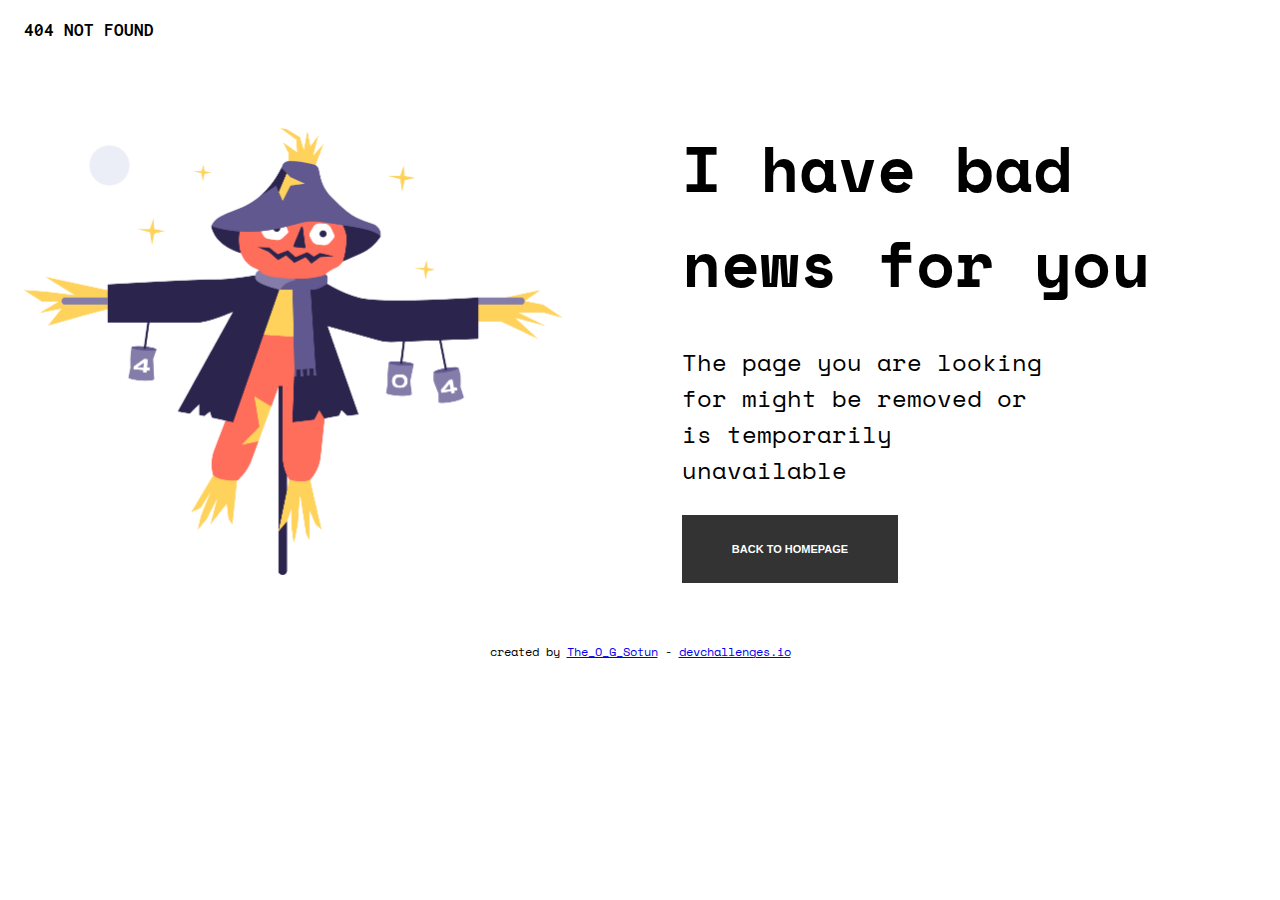
<file: index.html>
<!DOCTYPE html>
<html lang="en">
<head>
  <meta charset="UTF-8">
  <meta http-equiv="X-UA-Compatible" content="IE=edge">
  <meta name="viewport" content="width=device-width, initial-scale=1.0">
  <title>404 Not Found Challenge</title>
  <link rel="stylesheet" href="index.css">
  <link rel="shortcut icon" href="devchallenges.png" type="image/x-icon">
</head>
<body>
  <header>
    <h3>404 NOT FOUND</h3>
  </header>
  <main>
    <div class="image">
      <img src="Scarecrow.png" alt="scarecrow image">
    </div>
    <div class="main-text">
      <h1>I have bad news for you</h1>
      <p>The page you are looking for might be removed or is temporarily unavailable</p>
      <button type="button">BACK TO HOMEPAGE</button>
    </div>
  </main>
  <footer><p>created by <a href="https://devchallenges.io/portfolio/Sotun-1010">The_O_G_Sotun</a> - <a href="https://devchallenges.io/challenges/wBunSb7FPrIepJZAg0sY">devchallenges.io</a></footer>
</body>
</html>
</file>
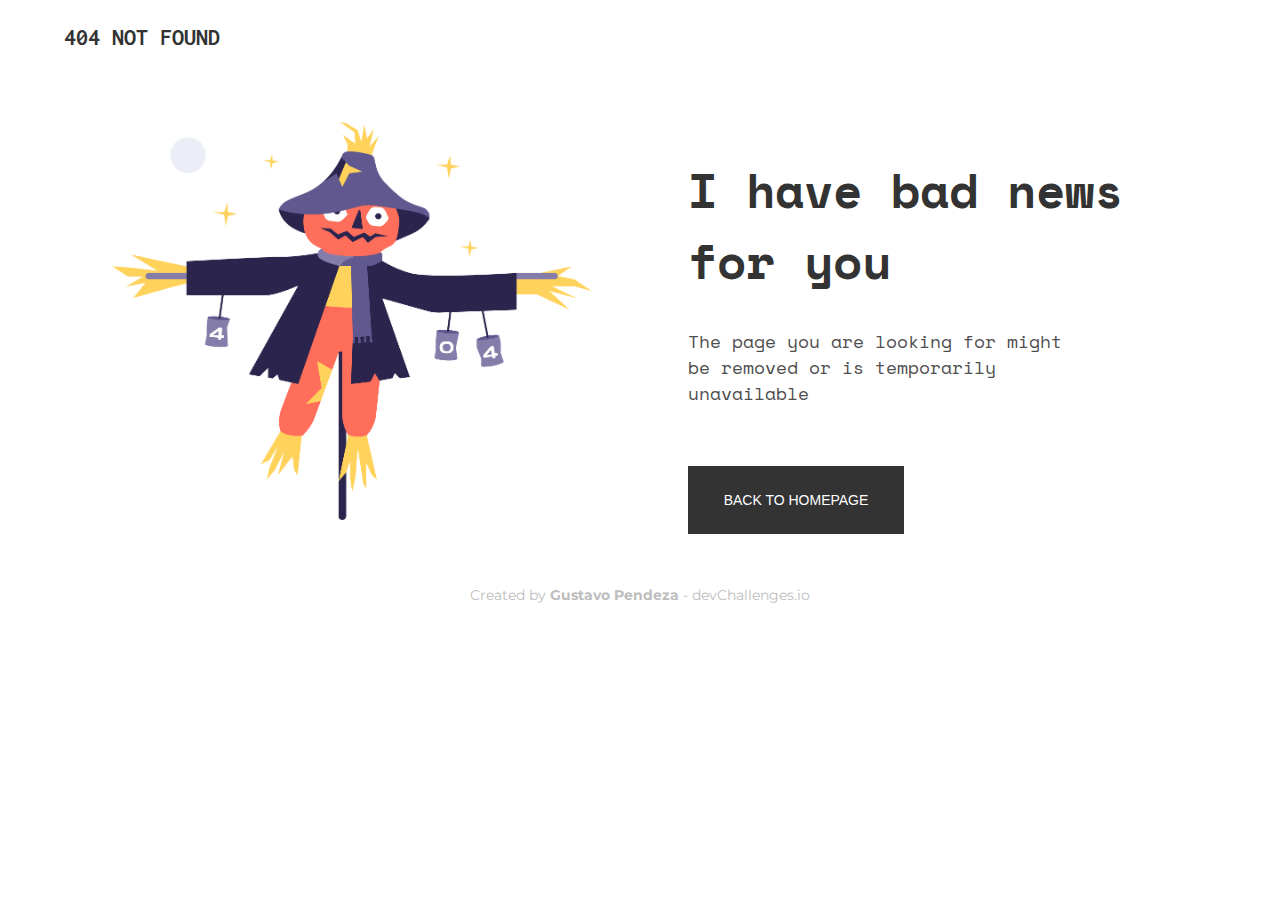
<file: 404-responsive-master/index.html>
<!DOCTYPE html>
<html lang="en">

<head>
    <meta charset="UTF-8">
    <meta http-equiv="X-UA-Compatible" content="IE=edge">
    <meta name="viewport" content="width=device-width, initial-scale=1.0">
    <link rel="icon" href="assets/devchallenges.png">
    <link rel="stylesheet" href="styles/style.css">
    <title>404 NOT FOUND</title>
</head>

<body>

    <header>
        <h3>404 NOT FOUND</h3>
    </header>

    <main>
        <div>
            <img src="assets/Scarecrow.png" alt="Scarecrow">
        </div>

        <div>
            <h1>I have bad news for you</h1>

            <p>The page you are looking for might be removed or is temporarily unavailable</p>

            <button>
                BACK TO HOMEPAGE
            </button>
        </div>

    </main>

    <footer>
        <span>Created by <b>Gustavo Pendeza</b> - devChallenges.io</span>
    </footer>

</body>

</html>
</file>
<file: index.css>
/* Fonts */
  @import url('https://fonts.googleapis.com/css2?family=Inconsolata:wght@500;600;700;800;900&family=Space+Mono:ital,wght@0,400;0,700;1,400;1,700&display=swap');

  /* font-family: 'Inconsolata', monospace;
font-family: 'Space Mono', monospace; */

* {
    margin: 0;
    padding: 0;
    box-sizing: border-box;
}

body {
    font-family: 'Space Mono', monospace;
    padding: 20px 24px 5px;
}

header h3 {
    font-family: 'Inconsolata', monospace;
}

main {
    margin-top: 5rem;
    display: flex;
    justify-content: center;
    align-items: center;
    gap: 118.78px;
    margin-bottom: 60px;
}

.image {
    display: flex;
    align-items: center;
    justify-content: center;
    max-width: 539.22px;
    max-height: 447.43px;

}

.image img {
    width: 100%;
    object-fit: fill;
}

.main-text{
    display: flex;
    flex-direction: column;
    align-items: start;
}

.main-text h1 {
    max-width: 586px;
    height: 188px;
    font-size: 64px;
    font-weight: 700;
    line-height: 95px;
    letter-spacing: -3.5%;
    margin-bottom: 36px;
}

.main-text p {
    max-width: 381px;
    height: 108px;
    font-size: 24px;
    font-weight: 400;
    line-height: 36px;
    letter-spacing: -3.5%;
    margin-bottom: 63px;
}

.main-text button {
    width: 216px;
    padding: 24px 43px 23px;
    color: #fff;
    background: #333;
    font-size: 11px;
    line-height: 20.73px;
    letter-spacing: 3.5%;
    font-weight: 700;
    border: none;
}

footer {
    display: flex;
    align-items: center;
    justify-content: center;
    font-size: 12px;
}

@media screen and (max-width: 1205px) {
    .main-text h1 {
        width: 350px;
        height: 142px;
        font-size: 48px;
        font-weight: 700;
        line-height: 71.09px;
        letter-spacing: -3.5%;
    }
    
    .main-text p {
        max-width: 328px;
        height: 81px;
        font-size: 18px;
        font-weight: 400;
        line-height: 26.66px;
        letter-spacing: -3.5%;
        margin-bottom: 66px;
        margin-top: 66px;
    }
    
    .main-text button {
        max-width: 216px;
        padding: 24px 43px 23px;
        color: #fff;
        background: #333;
        font-size: 11px;
        line-height: 20.73px;
        letter-spacing: 3.5%;
        font-weight: 700;
        border: none;
    }
    
}

@media screen and (max-width: 724px) {
    main {
        display: flex;
        flex-direction: column;
        align-items: start;
        justify-content: start;
    }

    footer {
        font-size: 10px;
    }
}
</file>
<file: 404-responsive-master/styles/style.css>
@import url('https://fonts.googleapis.com/css2?family=Space+Mono:wght@400;700&display=swap');
@import url('https://fonts.googleapis.com/css2?family=Inconsolata:wght@700&display=swap');
@import url('https://fonts.googleapis.com/css2?family=Montserrat:wght@400;700&display=swap');

html {
    height: 95%;
}

body {
    height: 100%;
    background-color: #FFFFFF;
    font-family: 'Space Mono', monospace;
    position: relative;
    margin: 0em 4em 0em 4em;
}

h3 {
    font-family: 'Inconsolata', monospace;
    color: #333333;
    font-size: 24px;
}

h1 {
    font: bold;
    color: #333333;
    font-size: 48px;
}

p {
    font-size: 18px;
    max-width: 400px;
    color: #4F4F4F;
}

main {
    display: flex;
    padding-top: 3em;
}

div {
    width: 50%;
    padding: 0em 3em 0em 3em;
}

img {
    width: 100%;
    margin: auto;
    display: block;
}

button {
    margin-top: 3em;
    width: 216px;
    height: 68px;
    background-color: #333333;
    text-align: center;
    color: #FFFFFF;
    font-size: 14px;
    border: none;
}

footer {
    margin-top: 3em;
    text-align: center;
}

span {
    font-size: 14px;
    font-family: 'Montserrat', sans-serif;
    color: #BDBDBD;
}

@media screen and (min-width: 1600px) {
    body {
        max-width: 1440px;
        margin: 0 auto;
    }

    h1 {
        font-size: 64px;
    }

    p {
        font-size: 24px;
    }

    main {
        margin-top: 5em;
    }

    footer {
        position: absolute;
        bottom: 0%;
        width: 100%;
        margin: 0 auto;
    }
}

@media screen and (max-width: 685px) {
    body {
        margin: 0em 1em 0em 1em;
    }

    h1 {
        font-size: 48px;
    }
    
    p {
        font-size: 18px;
    }

    main {
        display: block;
    }

    div {
        width: 100%;
        padding: 0 0 0 0;
    }

    img {
        width: 80%;
    }
}
</file>
